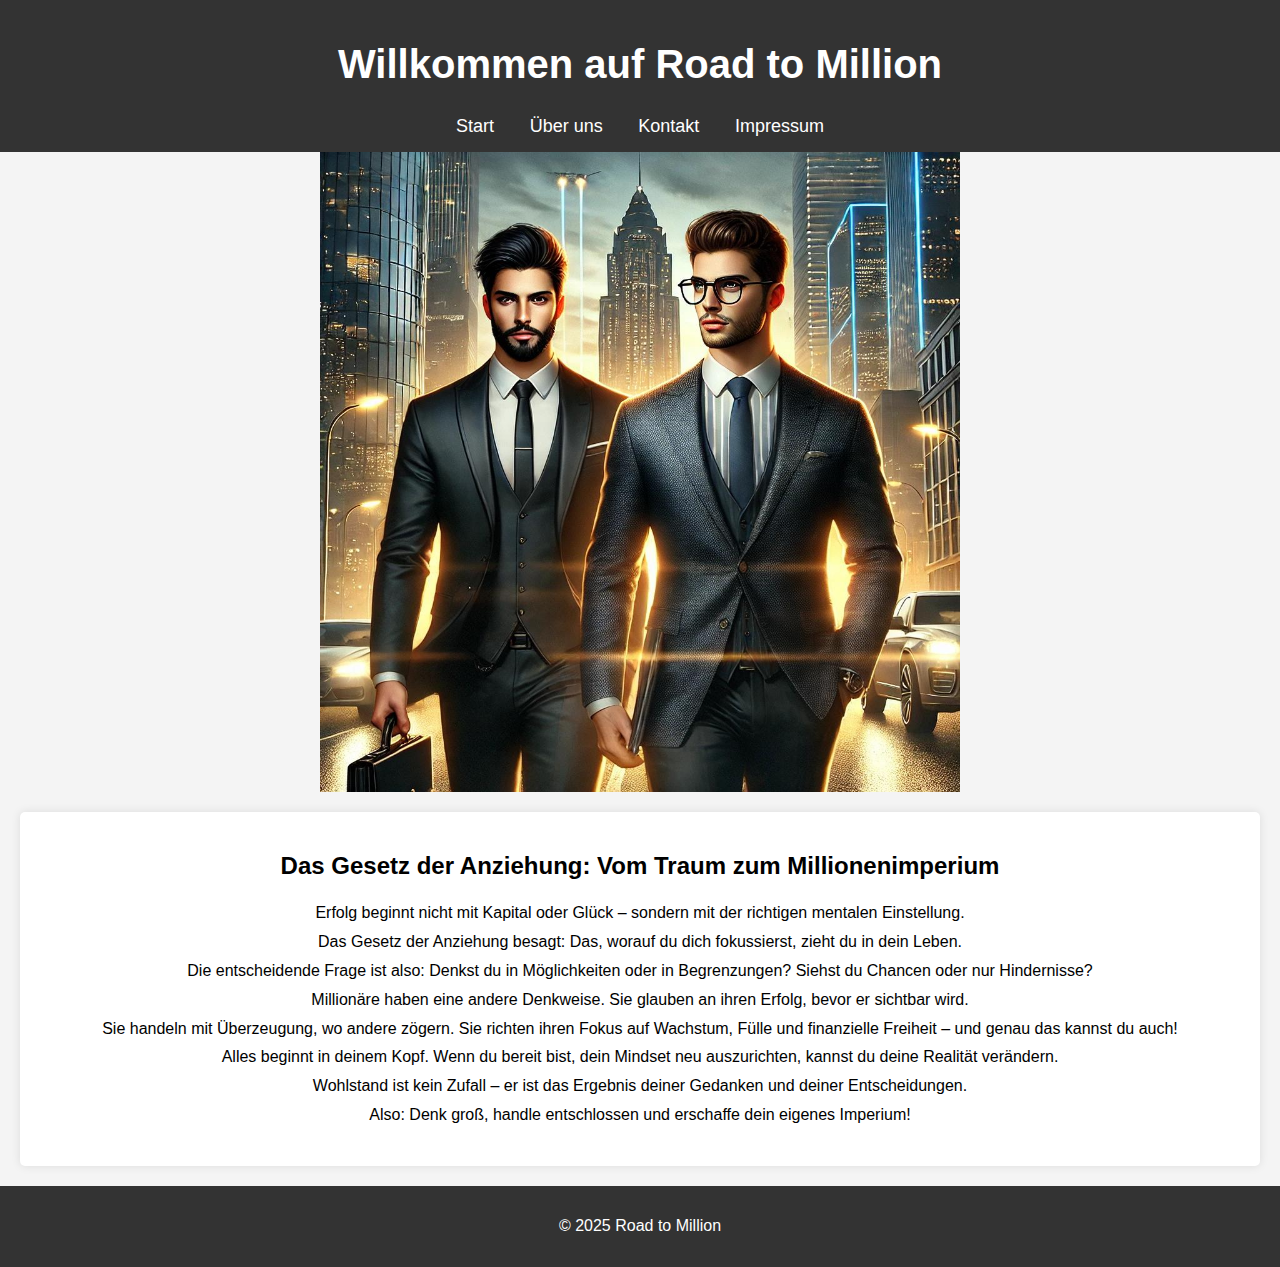
<file: index.html>
<!DOCTYPE html>
<html lang="de">
<head>
    <meta charset="UTF-8">
    <meta name="viewport" content="width=device-width, initial-scale=1.0">
    <title>Road to Million</title>
    <link rel="stylesheet" href="style.css">
</head>
<body>
    <header>
        <h1>Willkommen auf Road to Million </h1>
        <nav>
        <a href="index.html" class="nav-button">Start</a>
        <a href="ueber-uns.html" class="nav-button">Über uns</a>
        <a href="kontakt.html" class="nav-button">Kontakt</a>
        <a href="impressum.html" class="nav-button">Impressum</a>
        </nav>
    </header>
         <img src="bild.jpg.jpeg" alt="bild.jpg">

    <section>
        <h2>Das Gesetz der Anziehung: Vom Traum zum Millionenimperium</h2>
        <p>Erfolg beginnt nicht mit Kapital oder Glück – sondern mit der richtigen mentalen Einstellung.<br>

           Das Gesetz der Anziehung besagt: Das, worauf du dich fokussierst, zieht du in dein Leben.<br>Die entscheidende Frage ist also: Denkst du in Möglichkeiten oder in Begrenzungen? Siehst du Chancen oder nur Hindernisse?<br>

           Millionäre haben eine andere Denkweise. Sie glauben an ihren Erfolg, bevor er sichtbar wird.<br>Sie handeln mit Überzeugung, wo andere zögern. Sie richten ihren Fokus auf Wachstum, Fülle und finanzielle Freiheit – und genau das kannst du auch!<br>

           Alles beginnt in deinem Kopf. Wenn du bereit bist, dein Mindset neu auszurichten, kannst du deine Realität verändern.<br>Wohlstand ist kein Zufall – er ist das Ergebnis deiner Gedanken und deiner Entscheidungen.<br>Also: Denk groß, handle entschlossen und erschaffe dein eigenes Imperium!</p>
       </section>
    
    
    <footer>
        <p>&copy; 2025 Road to Million</p>
    </footer>
</body>
</html>
</file>
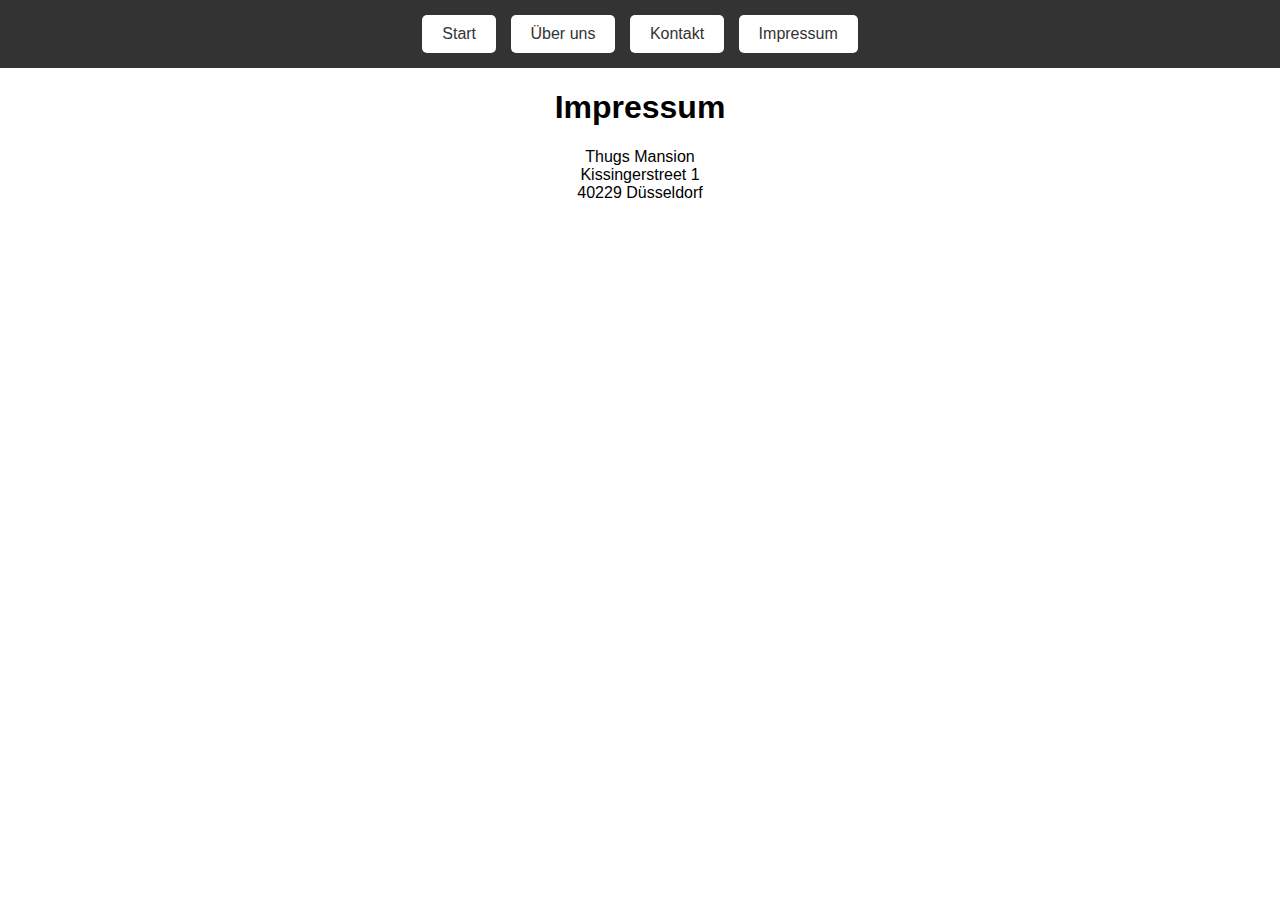
<file: impressum.html>
<!DOCTYPE html>
<html lang="de">
<head>
    <meta charset="UTF-8">
    <meta name="viewport" content="width=device-width, initial-scale=1.0">
    <title>Impressum</title>
    <link rel="stylesheet" href="styles.css">
</head>
<body>

    <nav>
        <a href="index.html" class="nav-button">Start</a>
        <a href="ueber-uns.html" class="nav-button">Über uns</a>
        <a href="kontakt.html" class="nav-button">Kontakt</a>
        <a href="impressum.html" class="nav-button">Impressum</a>
    </nav>

    <section>
        <h1>Impressum</h1>
        <p>Thugs Mansion<br>Kissingerstreet 1<br>40229 Düsseldorf</p>
        
    </section>

</body>
</html>
</file>
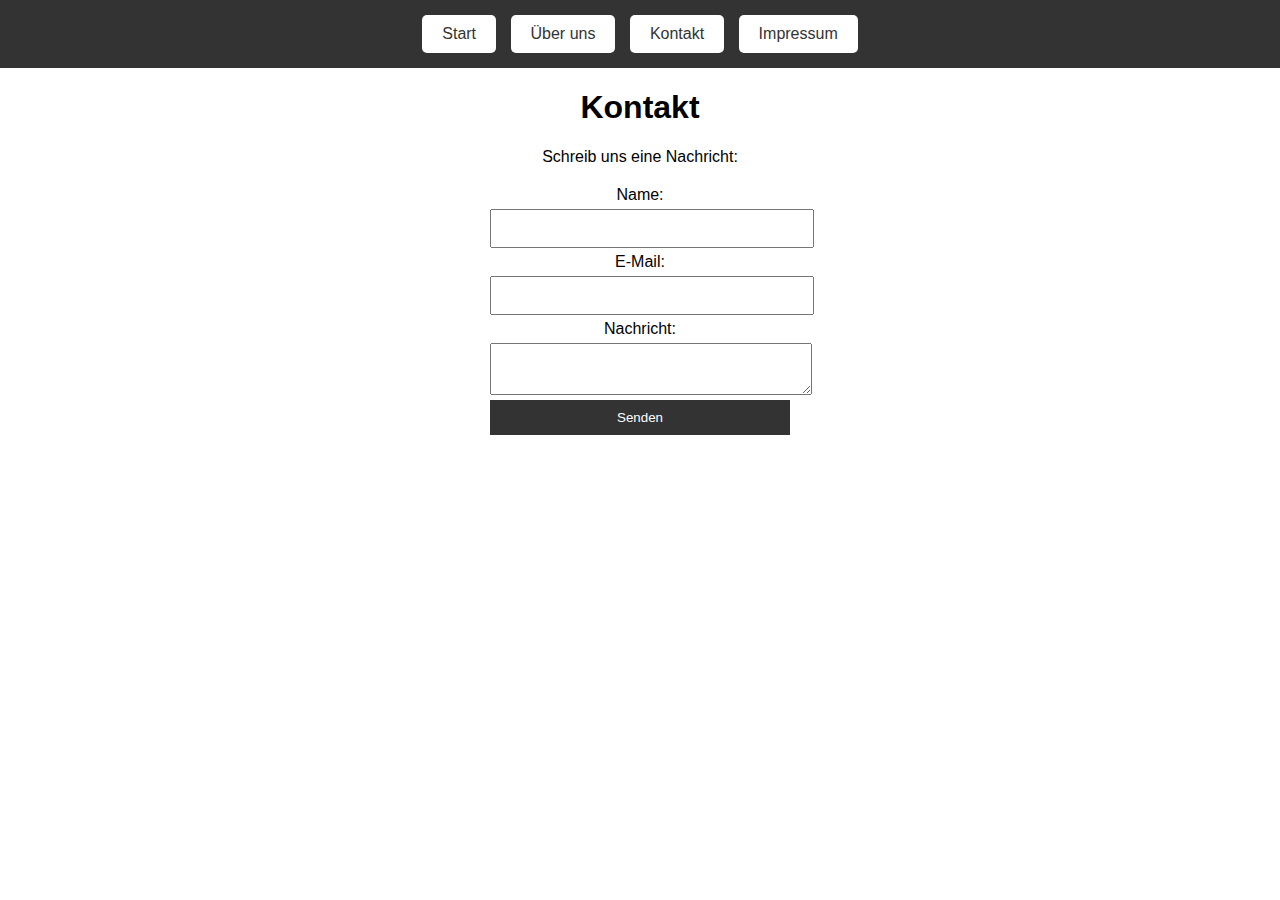
<file: kontakt.html>
<!DOCTYPE html>
<html lang="de">
<head>
    <meta charset="UTF-8">
    <meta name="viewport" content="width=device-width, initial-scale=1.0">
    <title>Kontakt</title>
    <link rel="stylesheet" href="styles.css">
</head>
<body>

    <nav>
        <a href="index.html" class="nav-button">Start</a>
        <a href="ueber-uns.html" class="nav-button">Über uns</a>
        <a href="kontakt.html" class="nav-button">Kontakt</a>
        <a href="impressum.html" class="nav-button">Impressum</a>
    </nav>

    <section>
        <h1>Kontakt</h1>
        <p>Schreib uns eine Nachricht:</p>

        <form>
            <label for="name">Name:</label>
            <input type="text" id="name" name="name" required>

            <label for="email">E-Mail:</label>
            <input type="email" id="email" name="email" required>

            <label for="message">Nachricht:</label>
            <textarea id="message" name="message" required></textarea>

            <button type="submit">Senden</button>
        </form>
    </section>

</body>
</html>
</file>
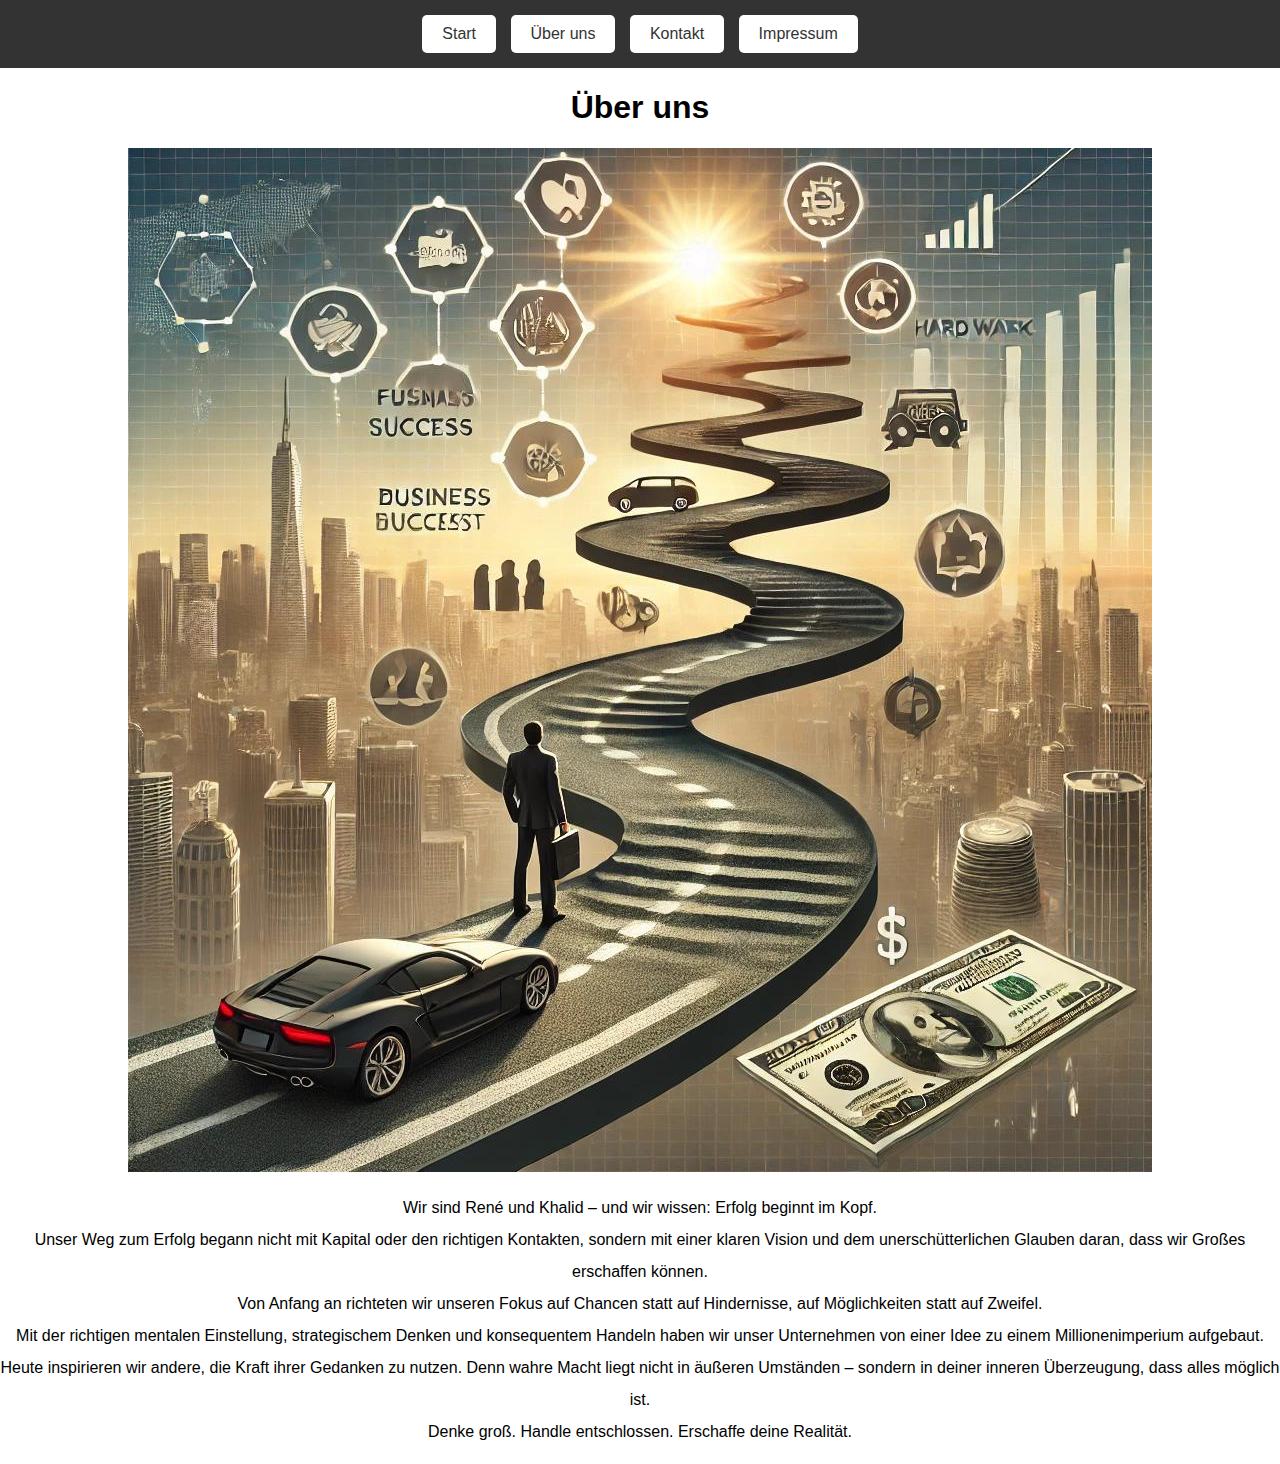
<file: ueber-uns.html>
<!DOCTYPE html>
<html lang="de">
<head>
    <meta charset="UTF-8">
    <meta name="viewport" content="width=device-width, initial-scale=1.0">
    <title>Über uns</title>
    <link rel="stylesheet" href="styles.css">
</head>
<body>

    <nav>
        <a href="index.html" class="nav-button">Start</a>
        <a href="ueber-uns.html" class="nav-button">Über uns</a>
        <a href="kontakt.html" class="nav-button">Kontakt</a>
        <a href="impressum.html" class="nav-button">Impressum</a>
    </nav>

    <section>
        <h1>Über uns</h1>
        <div class="about-content">
            <img src="wealth_journey.jpg" alt="Unser Team" class="about-image">

        <p class="about-text">Wir sind René und Khalid – und wir wissen: Erfolg beginnt im Kopf.<br>

           Unser Weg zum Erfolg begann nicht mit Kapital oder den richtigen Kontakten, sondern mit einer klaren Vision und dem unerschütterlichen Glauben daran, dass wir Großes erschaffen können.<br>

           Von Anfang an richteten wir unseren Fokus auf Chancen statt auf Hindernisse, auf Möglichkeiten statt auf Zweifel.<br>Mit der richtigen mentalen Einstellung, strategischem Denken und konsequentem Handeln haben wir unser Unternehmen von einer Idee zu einem Millionenimperium aufgebaut.<br>

           Heute inspirieren wir andere, die Kraft ihrer Gedanken zu nutzen. Denn wahre Macht liegt nicht in äußeren Umständen – sondern in deiner inneren Überzeugung, dass alles möglich ist.<br>

           Denke groß. Handle entschlossen. Erschaffe deine Realität.</p>
    </section>

</body>
</html>
</file>
<file: style.css>
body {
    font-family: Arial, sans-serif;
    margin: 0;
    padding: 0;
    background-color: #f4f4f4;
}

header {
    background-color: #333;
    color: white;
    padding: 15px;
    text-align: center;
    font-size: 20px;
}

nav a {
    color: white;
    margin: 0 15px;
    text-decoration: none;
    font-size: 18px;
}
img {
    display: block;
    margin: 0 auto;
    width: 50%;
}
section {
    margin: 20px;
    padding: 20px;
    background: white;
    border-radius: 5px;
    box-shadow: 0px 0px 10px rgba(0, 0, 0, 0.1);
}

h2 {
    text-align: center;
}

p {
    text-align: center;
}

p {
    font-size: 16px;
    line-height: 1.8;
}


footer {
    text-align: center;
    padding: 10px;
    background-color: #333;
    color: white;
    margin-top: 20px;
}

button {
    padding: 10px 20px;
    margin: 5px;
    border: none;
    background-color: #28a745;
    color: white;
    border-radius: 5px;
    cursor: pointer;
    font-size: 16px;
}

button:hover {
    background-color: #218838;
}

ueber-uns {
    font-size: 18px; /* Schriftgröße */
    line-height: 1.6; /* Zeilenhöhe */
    max-width: 700px; /* Begrenzung der Textbreite für bessere Lesbarkeit */
    margin: 0 auto; /* Zentriert den Text */
    text-align: justify; /* Blocksatz für einen professionellen Look */
}
</file>
<file: styles.css>
/* Allgemeines Styling */
body {
    font-family: Arial, sans-serif;
    margin: 0;
    padding: 0;
    text-align: center;
}

/* Navigation */
nav {
    background-color: #333;
    padding: 10px;
}

.nav-button {
    display: inline-block;
    padding: 10px 20px;
    margin: 5px;
    text-decoration: none;
    background-color: white;
    color: #333;
    border-radius: 5px;
    font-size: 16px;
    transition: background-color 0.3s ease;
}

.nav-button:hover {
    background-color: #333;
    color: white;
}

/* Formular */
form {
    display: flex;
    flex-direction: column;
    width: 300px;
    margin: 20px auto;
}

input, textarea {
    margin: 5px 0;
    padding: 10px;
    width: 100%;
}

button {
    padding: 10px;
    background-color: #333;
    color: white;
    border: none;
    cursor: pointer;
}

button:hover {
    background-color: #333;
}

.about-text {
    font-size: 16px;  /* Schriftgröße auf 16px setzen */
    line-height: 2; /* Mehr Platz zwischen den Zeilen für bessere Lesbarkeit */
    text-align: center; 
}
</file>
